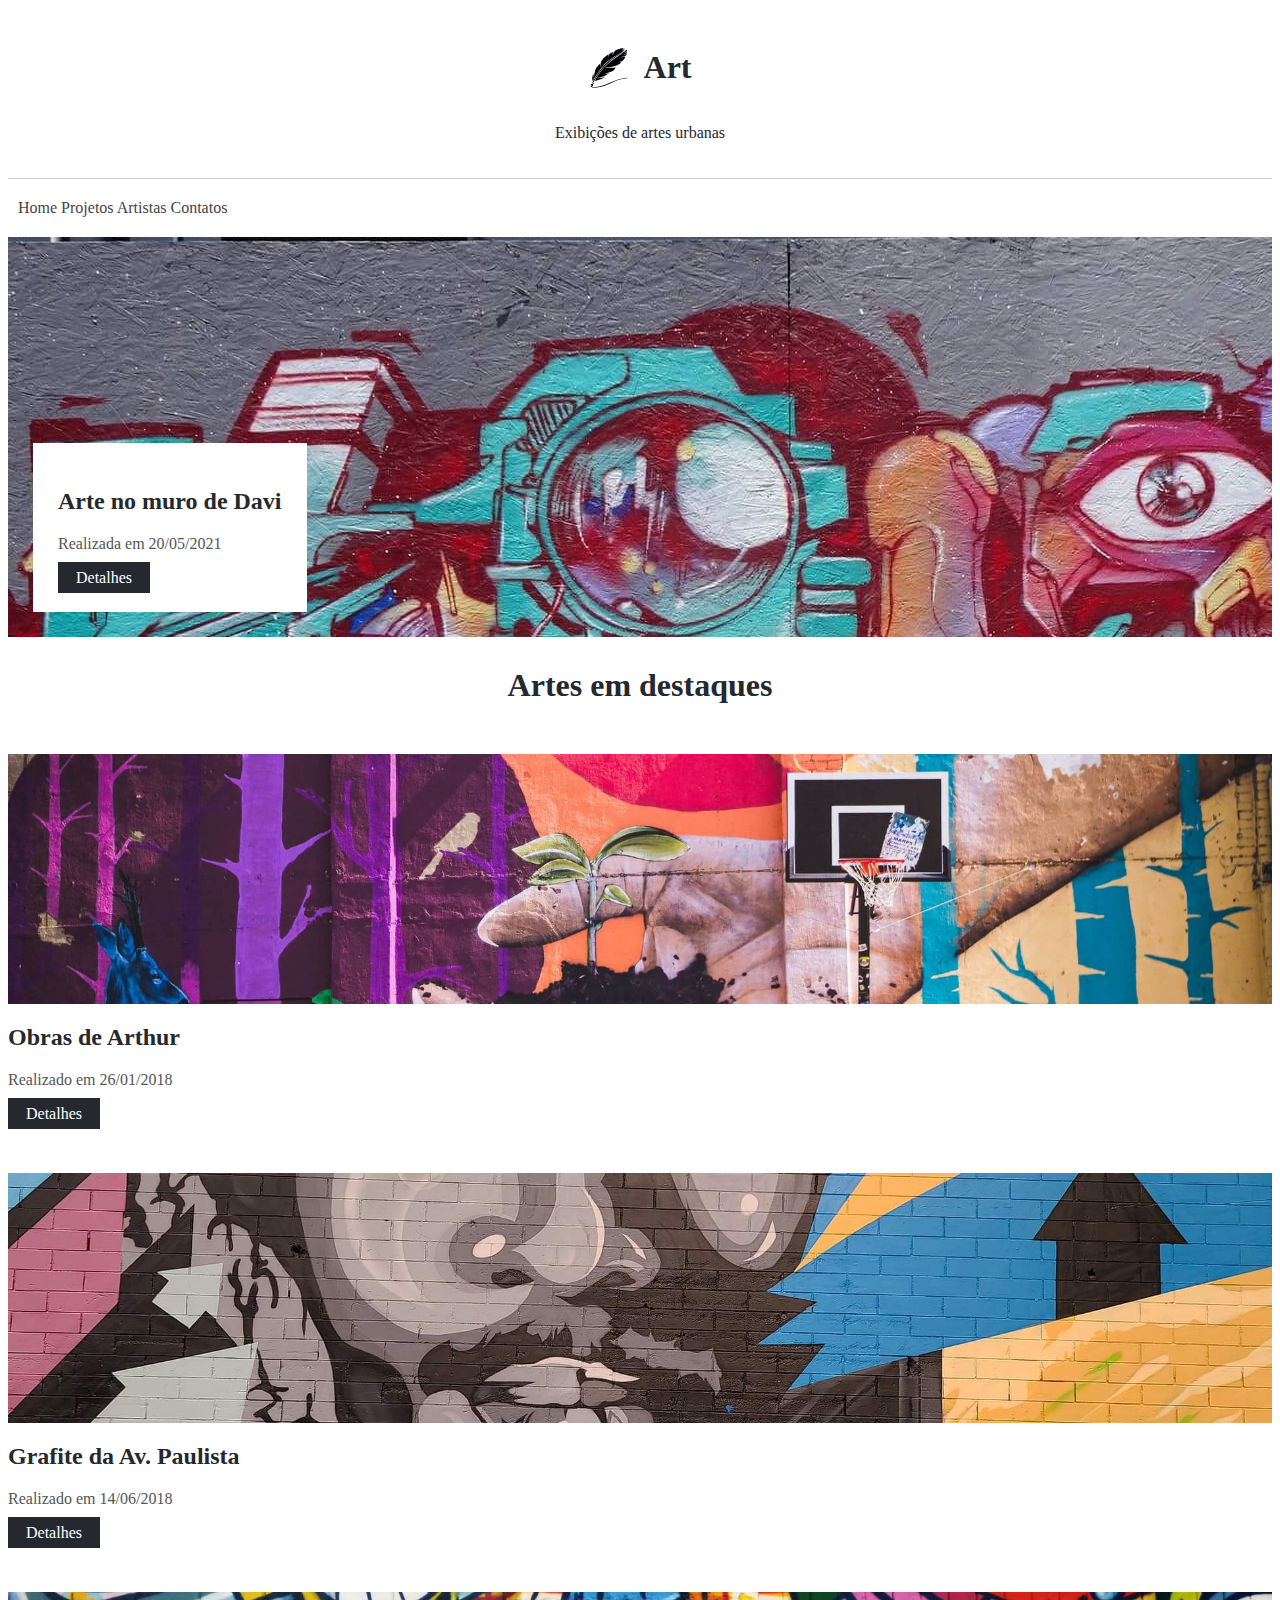
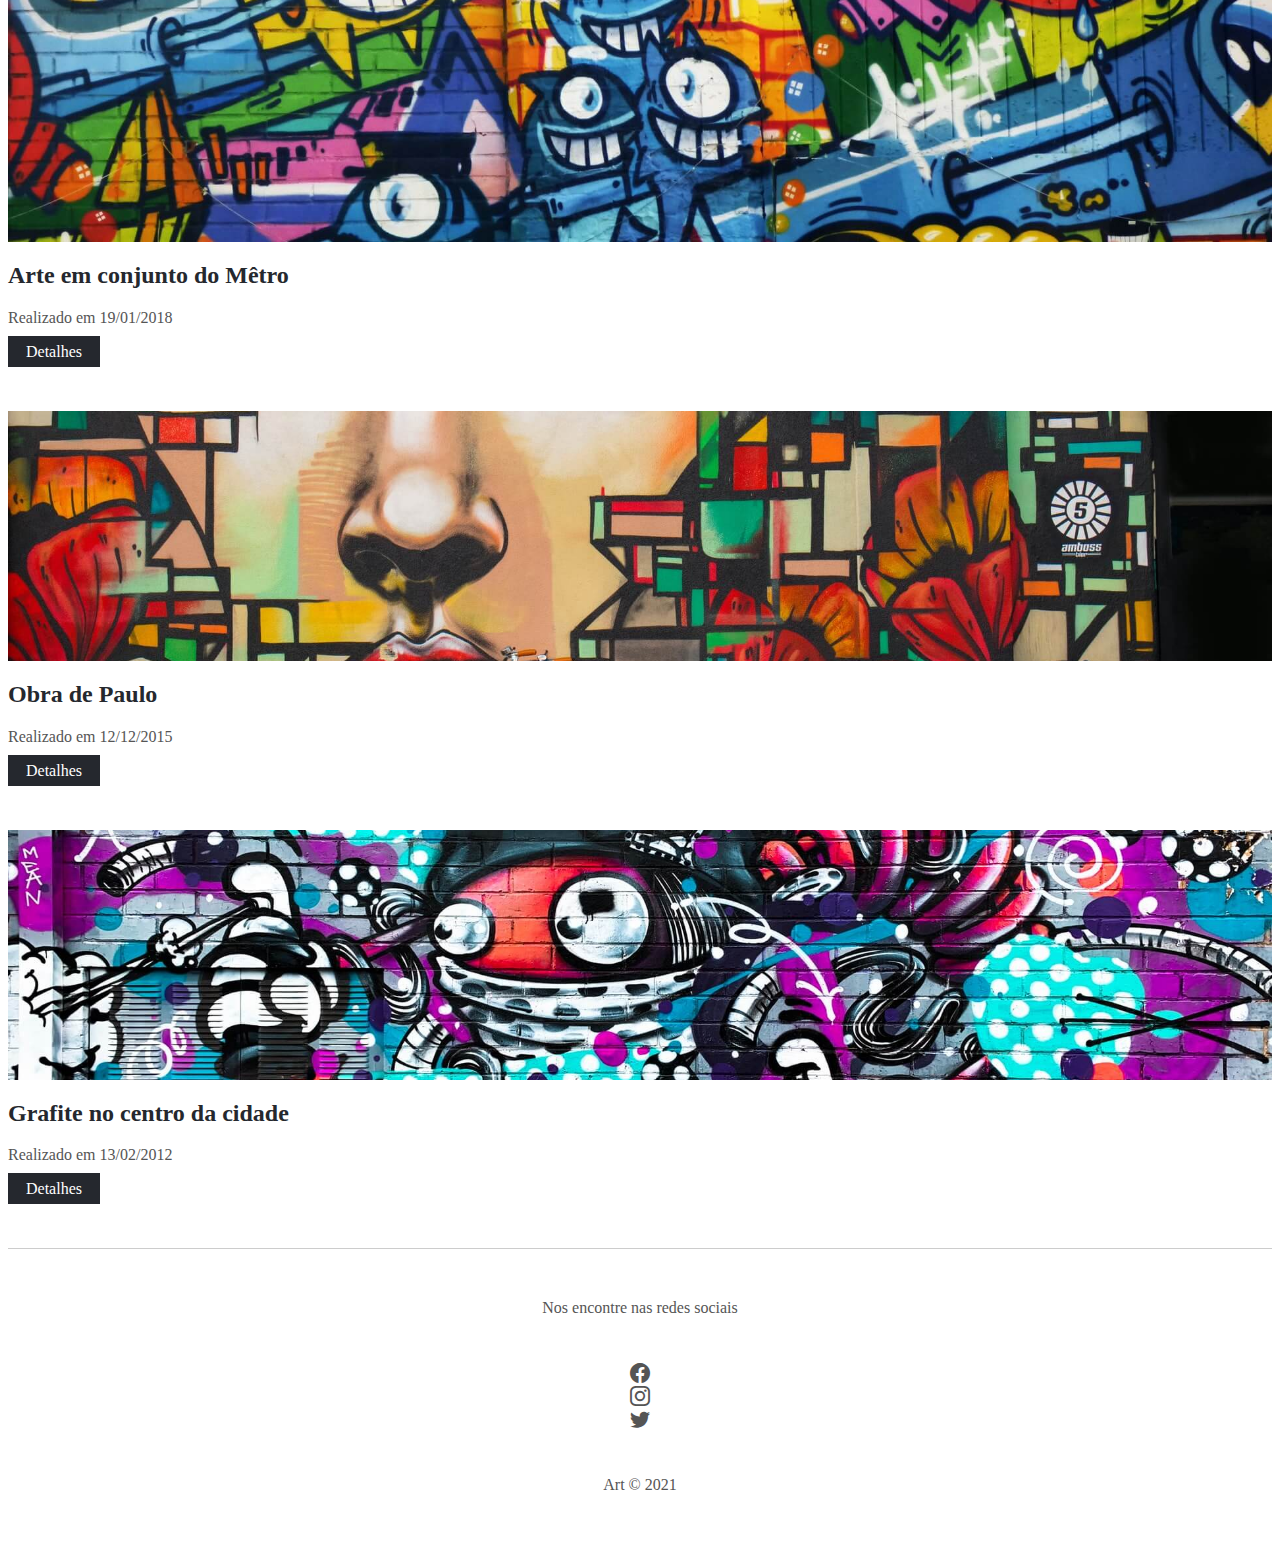
<file: Layout Art/index.html>
<!DOCTYPE html>
<html lang="en">
<head>
    <meta charset="UTF-8">
    <meta http-equiv="X-UA-Compatible" content="IE=edge">
    <meta name="viewport" content="width=device-width, initial-scale=1.0">
    <title>Art</title>
    <link rel="sthortcut icon" href="img/favicon.ico" type="image/x-icon">
    <!--Bootstrap-->
    <!-- CSS only -->
    <link href="https://cdn.jsdelivr.net/npm/bootstrap@5.1.3/dist/css/bootstrap.min.css" rel="stylesheet" integrity="sha384-1BmE4kWBq78iYhFldvKuhfTAU6auU8tT94WrHftjDbrCEXSU1oBoqyl2QvZ6jIW3" crossorigin="anonymous">
    <link rel="stylesheet" href="https://cdn.jsdelivr.net/npm/bootstrap-icons@1.8.1/font/bootstrap-icons.css">
    <link rel="stylesheet" href="style.css">
</head>
<body>
    <!--HEADER-->
    <div class="container-flui">
        <header id="header">
            <div id="logo-container">
                <img src="img/art_logo.svg" alt="Art logo" id="logo">
                <h1>Art</h1>
            </div>
            <p>Exibições de artes urbanas</p>
        </header>
        <nav id="navbar" class="container">
            <div class="row justify-content-center">
                <a href="#">Home</a>
                <a href="#">Projetos</a>
                <a href="#">Artistas</a>
                <a href="#">Contatos</a>
            </div>
        </nav>
    </div>
    <!--MAIN IMAGE-->
    <div class="container" id="main-image-container">
        <div class="main-image img-center">
          <div class="main-image-info">
            <h2>Arte no muro de Davi</h2>
            <p class="secondary-color">Realizada em 20/05/2021</p>
            <a class="btn" href="#">Detalhes</a>
          </div>
        </div>
      </div>
      <!--GALLERY-->
      <div class="container" id="gallery-container">
          <div class="col-12">
              <h1>Artes em destaques</h1>
          </div>
          <div class="row gx-5">
              <div class="col-12 col-md-6">
                  <div class="small-image-container img-center" id="img2"></div>
                  <h2>Obras de Arthur</h2>
                  <p class="secondary-color">Realizado em 26/01/2018</p>
                  <a href="#" class="btn">Detalhes</a>
              </div>
              
              <div class="col-12 col-md-6">
                <div class="small-image-container img-center" id="img3"></div>
                <h2>Grafite da Av. Paulista</h2>
                <p class="secondary-color">Realizado em 14/06/2018</p>
                <a href="#" class="btn">Detalhes</a>
            </div>
            <div class="col-12 col-md-6">
                <div class="small-image-container img-center" id="img4"></div>
                <h2>Arte em conjunto do Mêtro</h2>
                <p class="secondary-color">Realizado em 19/01/2018</p>
                <a href="#" class="btn">Detalhes</a>
            </div>
            <div class="col-12 col-md-6">
                <div class="small-image-container img-center" id="img5"></div>
                <h2>Obra de Paulo</h2>
                <p class="secondary-color">Realizado em 12/12/2015</p>
                <a href="#" class="btn">Detalhes</a>
            </div>
            <div class="col-12 col-md-6">
                <div class="small-image-container img-center" id="img6"></div>
                <h2>Grafite no centro da cidade</h2>
                <p class="secondary-color">Realizado em 13/02/2012</p>
                <a href="#" class="btn">Detalhes</a>
            </div>
          </div>
      </div>
      <!--FOOTER-->
      <footer class="container">
          <p class="secondary-color">Nos encontre nas redes sociais</p>
          <div class="row justify-content-center" id="social-icons-container">
              <div class="col-1">
                  <a href="#"><i class="bi bi-facebook secondary-color"></i></a>
              </div>
              <div class="col-1">
                <a href="#"><i class="bi bi-instagram secondary-color"></i></a>
            </div>
            <div class="col-1">
                <a href="#"><i class="bi bi-twitter secondary-color"></i></a>
            </div>
          </div>
          <p class="secondary-color">Art &copy 2021</p>
      </footer>
</body>
</html>
</file>
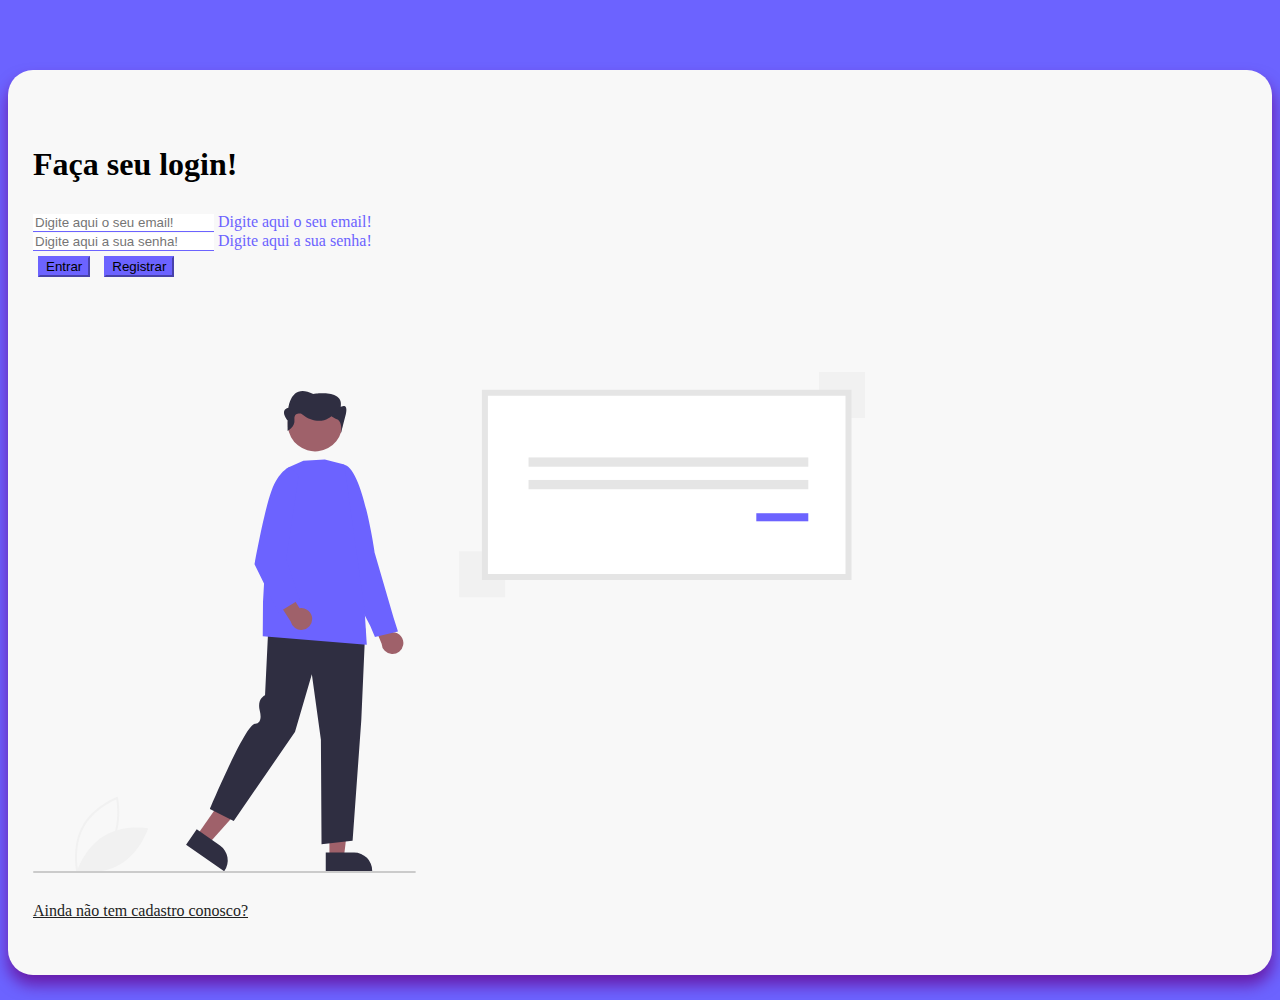
<file: Layout Login and Register's/login.html>
<!DOCTYPE html>
<html lang="en">
<head>
    <meta charset="UTF-8">
    <meta http-equiv="X-UA-Compatible" content="IE=edge">
    <meta name="viewport" content="width=device-width, initial-scale=1.0">
    <title>Tela de Login</title>
    <!--Bootstrap-->
    <!-- CSS only -->
    <link href="https://cdn.jsdelivr.net/npm/bootstrap@5.1.3/dist/css/bootstrap.min.css" rel="stylesheet" integrity="sha384-1BmE4kWBq78iYhFldvKuhfTAU6auU8tT94WrHftjDbrCEXSU1oBoqyl2QvZ6jIW3" crossorigin="anonymous">
    <!-- JavaScript Bundle with Popper -->
    <script src="https://cdn.jsdelivr.net/npm/bootstrap@5.1.3/dist/js/bootstrap.bundle.min.js" defer integrity="sha384-ka7Sk0Gln4gmtz2MlQnikT1wXgYsOg+OMhuP+IlRH9sENBO0LRn5q+8nbTov4+1p" crossorigin="anonymous"></script>
    <!-- CSS -->
    <link rel="stylesheet" href="style.css">
</head>
<body>
    <div class="container col-11 col-md-9" id="form-container">
        <div class="row align-items-center gx-5">
            <div class="col-md-6 order-md-2">
                <h1>Faça seu login!</h1>
                <form>
                    <div class="form-floating mb-3">
                        <input type="email" class="form-control" id="email" name="email" 
                        required placeholder="Digite aqui o seu email!">
                        <label for="email" class="form-label" id="email">Digite aqui o seu email!</label>
                    </div>
                    <div class="form-floating mb-3">
                        <input type="password" class="form-control" id="password" name="password" 
                        required placeholder="Digite aqui a sua senha!">
                        <label for="password" class="form-label" id="password">Digite aqui a sua senha!</label>
                    </div>
                    <input type="submit" class="btn btn-primary" value="Entrar" id="btnentrar">
                    <input type="submit" class="btn btn-primary" value="Registrar" id="btnentrar">
                </form>
            </div>
            <div class="col-md-6 order-md-1">
                <div class="col-12">
                <img src="img/sign_in.svg" alt="Hello" class="img-fluid">
                </div>
                <div class="col-12" id="link-container">
                    <a href="register.html">Ainda não tem cadastro conosco?</a>
                </div>
            </div>
        </div> 
    </div>
</body>
</html>
</file>
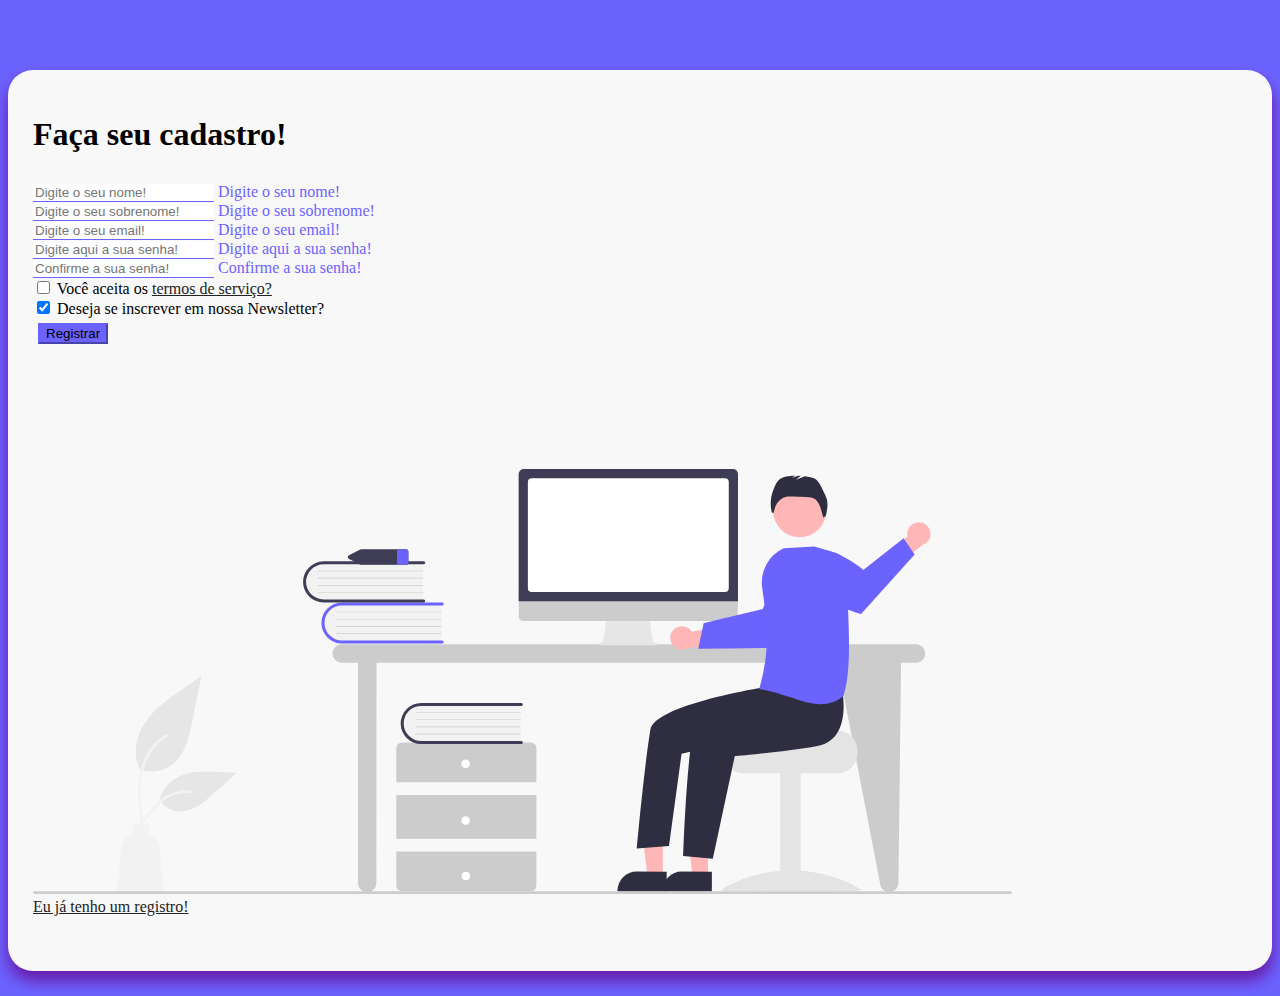
<file: Layout Login and Register's/register.html>
<!DOCTYPE html>
<html lang="en">
<head>
    <meta charset="UTF-8">
    <meta http-equiv="X-UA-Compatible" content="IE=edge">
    <meta name="viewport" content="width=device-width, initial-scale=1.0">
    <title>Tela de Login</title>
    <!--Bootstrap-->
    <!-- CSS only -->
    <link href="https://cdn.jsdelivr.net/npm/bootstrap@5.1.3/dist/css/bootstrap.min.css" rel="stylesheet" integrity="sha384-1BmE4kWBq78iYhFldvKuhfTAU6auU8tT94WrHftjDbrCEXSU1oBoqyl2QvZ6jIW3" crossorigin="anonymous">
    <!-- JavaScript Bundle with Popper -->
    <script src="https://cdn.jsdelivr.net/npm/bootstrap@5.1.3/dist/js/bootstrap.bundle.min.js" defer integrity="sha384-ka7Sk0Gln4gmtz2MlQnikT1wXgYsOg+OMhuP+IlRH9sENBO0LRn5q+8nbTov4+1p" crossorigin="anonymous"></script>
    <!-- CSS -->
    <link rel="stylesheet" href="style.css">
</head>
<body>
    <div class="container col-11 col-md-9" id="form-container">
        <div class="row gx-5">
            <div class="col-md-6">
                <h1>Faça seu cadastro!</h1>
                <form>
                    <div class="form-floating mb-3">
                        <input type="text" class="form-control" id="name" name="name"
                        required placeholder="Digite o seu nome!">
                        <label for="name" class="form-label" id="name">Digite o seu nome!</label>
                    </div>
                    <div class="form-floating mb-3">
                    <input type="text" class="form-control" id="surname" name="surname"
                        required placeholder="Digite o seu sobrenome!">
                        <label for="surname" class="form-label" id="surname">Digite o seu sobrenome!</label>
                    </div>
                    <div class="form-floating mb-3">
                        <input type="email" class="form-control" id="email" name="email"
                        required placeholder="Digite o seu email!">
                        <label for="email" class="form-label" id="email">Digite o seu email!</label>
                    </div>
                    <div class="form-floating mb-3">
                        <input type="password" class="form-control" id="password" name="password" 
                        required placeholder="Digite aqui a sua senha!">
                        <label for="password" class="form-label" id="password">Digite aqui a sua senha!</label>
                    </div>
                    <div class="form-floating mb-3">
                        <input type="password" class="form-control" id="password" name="password" 
                        required placeholder="Confirme a sua senha!">
                        <label for="password" class="form-label" id="password">Confirme a sua senha!</label>
                    </div>
                    <div class="mb-3">
                        <div class="form-check mb-2">
                            <input type="checkbox" class="form-check-input" value="" 
                            id="agree-form" name="agree-form">
                            <label for="agree-form" class="for-check-label">
                                Você aceita os <a href="#">termos de serviço?</a>
                            </label>
                        </div>
                        <div class="form-check mb-2">
                            <input type="checkbox" class="form-check-input" checked 
                            id="newsletter" name="agree-form">
                            <label for="newsletter" class="for-check-label">
                                Deseja se inscrever em nossa Newsletter?
                            </label>
                        </div>
                    </div>
                    <input type="submit" class="btn btn-primary" value="Registrar" id="btnentrar">
                </form>
            </div>
            <div class="col-md-6">
                <div class="row align-items-center">
                    <div class="col-12">
                        <img src="img/hello.svg" alt="hello" class="img-fluid">
                    </div>
                    <div class="col-12">
                        <a href="login.html">Eu já tenho um registro!</a>
                    </div>
                </div>
            </div>
        </div>
    </div>
</body>
</html>
</file>
<file: Layout Art/style.css>
/*Estilos gerais*/
*{
    color: #25282E;
}
a, i{
    transition: .5s;
    text-decoration: none;
}
.secondary-color{
    color: #555;
}
.img-center{
    background-size: cover; /*Este cara aqui deixa a img com o maximo te tam possivel da div*/
    background-position: center;
}
.btn{
    text-decoration: none;
    padding: 7px 18px;
    border-radius: 0;
    background-color: #25282E;
    color: #FFF;
}
.btn:hover{
    background-color: #333;
    color: #FFF;
}

/*HEADER*/

#header{
    text-align: center;
    padding: 20px;
    border-bottom: 1px solid #ccc;
}
#header p{
    border-bottom: 0;
}
#logo-container{
    justify-content: center;
    display: flex;
}
#logo{
    width: 40px;
    margin-right: 15px;
}

/*NAV BAR*/

#navbar{
    padding: 10px;
    margin: 10px auto;
}
#navbar a{
    width: 80px;
    color: #444;
}
#navbar a:hover{
    color: #c1b696;
}

/*MAIN IMAGE*/

.main-image {
    height: 400px;
    background: url('img/g_1.jpg');
    margin-bottom: 30px;
    position: relative;
}
.main-image-info{
    background-color: #fff;
    padding: 25px;
    position: absolute;
    left: 25px;
    bottom: 25px;
}

/*GALLERYA*/

#img2{
    background-image: url('img/g_2.jpg');
}
#img3{
    background-image: url('img/g_3.jpg');
}
#img4{
    background-image: url('img/g_4.jpg');
}
#img5{
    background-image: url('img/g_5.jpg');
}
#img6{
    background-image: url('img/g_6.jpg');
}
#gallery-container h1{
    text-align: center;
}

#gallery-container h1, 
#gallery-container .col-md-6,
#gallery-container .col-12{
    margin-bottom: 50px;
}
.small-image-container{
    height: 250px;
    margin-bottom: 20px;
}

/*FOOTER*/
footer{
    border-top: 1px solid #CCC;
    height: 250px;
    padding: 30px;
}
footer i{
    font-size: 20px;
}
#social-icons-container{
    padding: 25px;
}
#social-icons-container div{
    text-align: center;
}
footer p{
    text-align: center;
    margin: 20px;
}
a:hover i{
    color: #c1b696;
}
</file>
<file: Layout Login and Register's/style.css>
body{
    background: #6C63FF;
}
#form-container{
    background: #F8F8F8;
    border-radius: 25px;
    box-shadow: .5px 10px 15px rgba(102, 3, 141, 0.747);
    margin: 25px auto;
    padding: 25px;
    margin-top: 70px;
}
@media(min-widht: 768px){
    #form-container{
        margin: 50px;
        padding: 50px;
    }
}
#form-container h1{
    font-weight: 900;
    margin-bottom: 30px;
}
#form-container a{
    transition: .5s;
    color: #222;
}
#form-container a:hover{
    color: #6C63FF;
}
#form-container #btnentrar{
    transition: .5s;
}
#form-container form{
    padding-bottom: 90px;
}
#form-container input{
    border-color: #6C63FF;

}
#form-container .form-control{
    border: none;
    border-bottom: 1px solid #6C63FF;
    border-radius: 0;
}
#form-container .form-control:focus{
    box-shadow: none;
}
#form-container .form-floating label{
    color: #6C63FF;
}
#form-container .form-floating > .form-control:focus ~ label{
    color: #05006d;
}
#form-container input[type="submit"]{
    background-color: #6C63FF;
    border-color: #6C63FF;
    margin: 5px
}
#form-container input[type="checkbox"]:checked{
    background-color: #6C63FF;
    border-color: #6C63FF;
    
}
.btn.btn-primary{
    width: 100%;
}
@media(min-width: 946px){
    .btn.btn-primary{
        display: inline-block;
        width: auto;
    }
}
/*IMAGE*/
.row.align-items-center{
    align-items: center;
    height: 100%;
    padding: 30px 0;
}

/*LINK DE CADASTRO*/
#link-container{
    margin-top: 25px;
}
</file>
